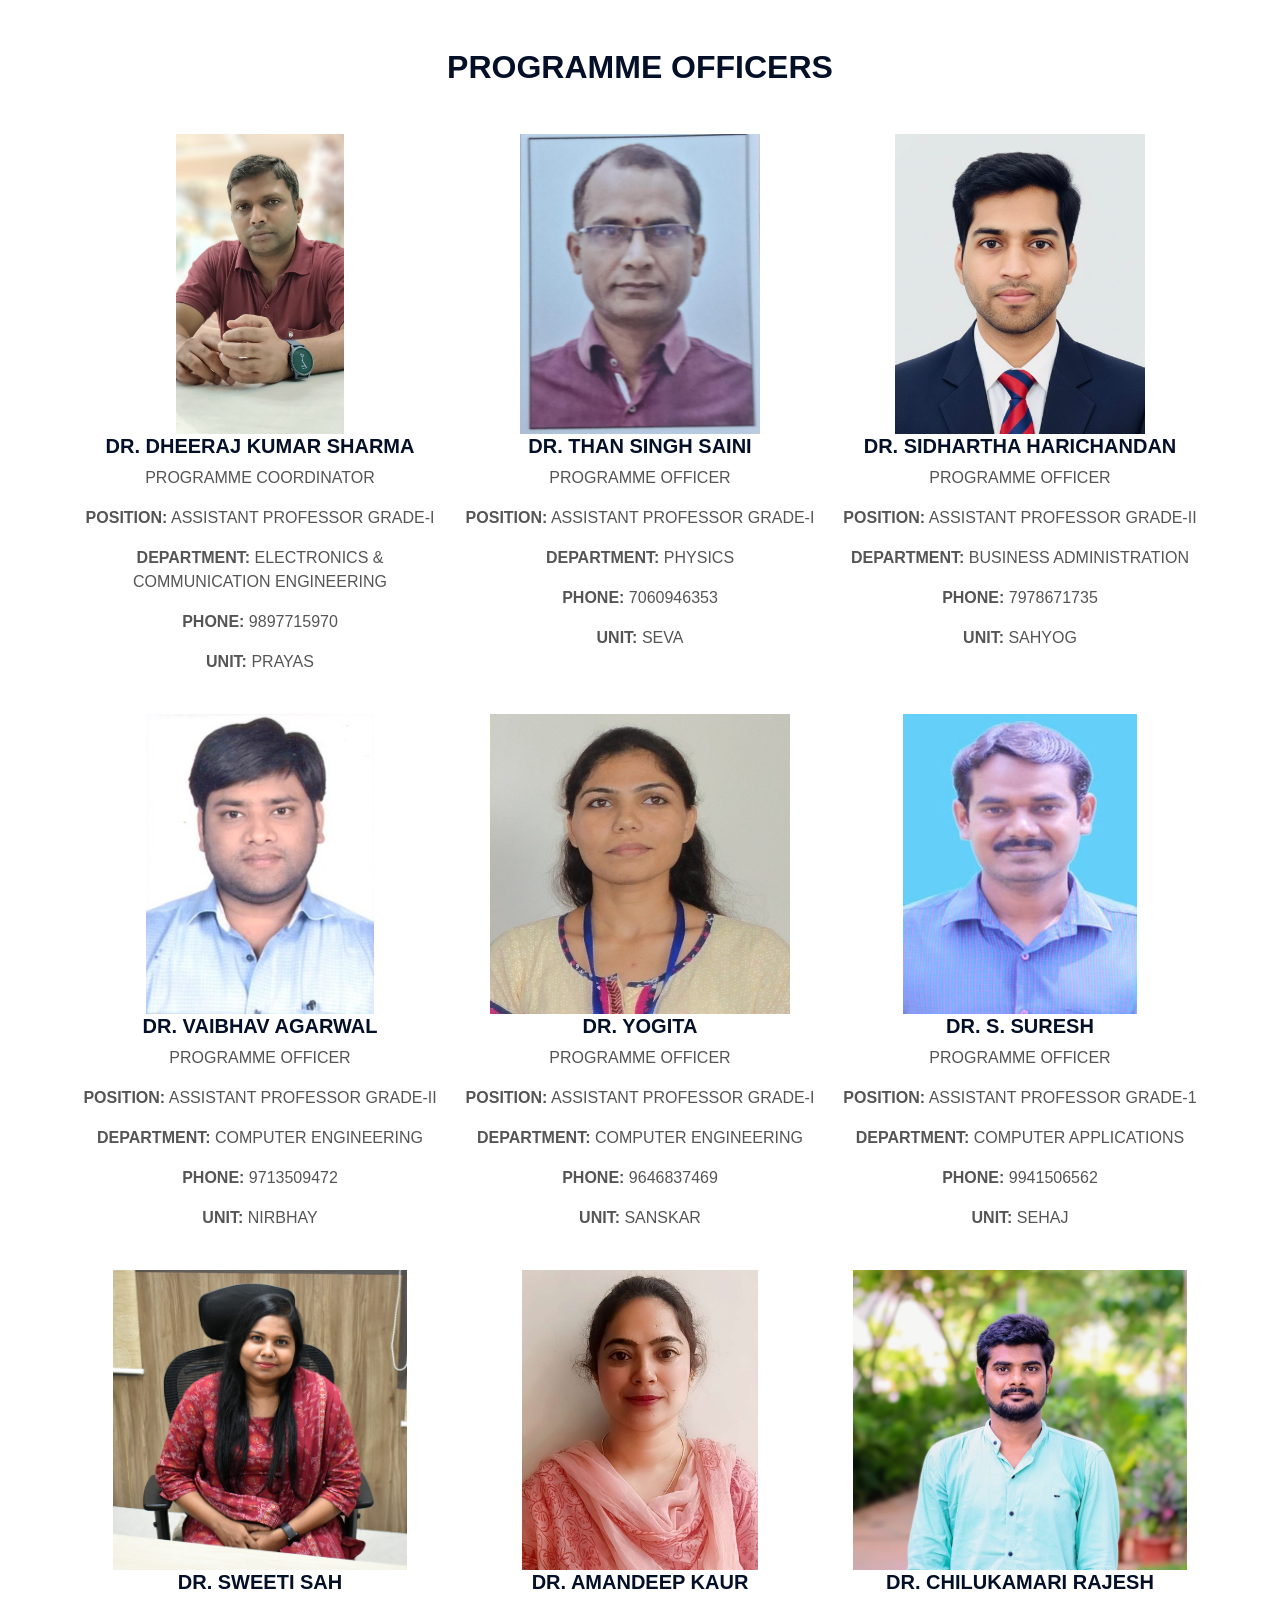
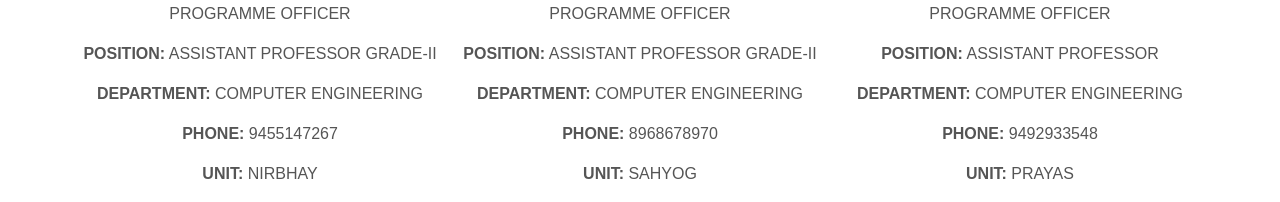
<file: pmo.html>
<!DOCTYPE html>
<html lang="en">
<head>
    <meta charset="UTF-8">
    <meta name="viewport" content="width=device-width, initial-scale=1.0">
    <title>PROGRAMME OFFICER</title>
    <link rel="stylesheet" href="css/bootstrap.min.css">
    <link rel="stylesheet" href="css/style.css">
</head>
<body>
    <section class="container mt-5">
        <h2 class="text-center mb-5 text-dark">PROGRAMME OFFICERS</h2>
    
        <div class="row g-4">
    
            <!-- 1 -->
            <div class="col-lg-4 col-md-6">
                <div class="pmo-card text-center">
                    <img src="img/Teams/dheeraj.jpeg"class="pmo-img">
                    <h5>DR. DHEERAJ KUMAR SHARMA</h5>
                    <p class="role">PROGRAMME COORDINATOR</p>
                    <p><b>POSITION:</b> ASSISTANT PROFESSOR GRADE-I</p>
                    <p><b>DEPARTMENT:</b> ELECTRONICS & COMMUNICATION ENGINEERING</p>
                    <p><b>PHONE:</b> 9897715970</p>
                    <p><b>UNIT:</b> PRAYAS</p>
                </div>
            </div>
    
            <!-- 2 -->
            <div class="col-lg-4 col-md-6">
                <div class="pmo-card text-center">
                    <img src="img/Teams/than.jpeg"class="pmo-img">
                    <h5>DR. THAN SINGH SAINI</h5>
                    <p class="role">PROGRAMME OFFICER</p>
                    <p><b>POSITION:</b> ASSISTANT PROFESSOR GRADE-I</p>
                    <p><b>DEPARTMENT:</b> PHYSICS</p>
                    <p><b>PHONE:</b> 7060946353</p>
                    <p><b>UNIT:</b> SEVA</p>
                </div>
            </div>
    
            <!-- 3 -->
            <div class="col-lg-4 col-md-6">
                <div class="pmo-card text-center">
                    <img src="img/Teams/sidharth.jpeg"class="pmo-img">
                    <h5>DR. SIDHARTHA HARICHANDAN</h5>
                    <p class="role">PROGRAMME OFFICER</p>
                    <p><b>POSITION:</b> ASSISTANT PROFESSOR GRADE-II</p>
                    <p><b>DEPARTMENT:</b> BUSINESS ADMINISTRATION</p>
                    <p><b>PHONE:</b> 7978671735</p>
                    <p><b>UNIT:</b> SAHYOG</p>
                </div>
            </div>
    
            <!-- 4 -->
            <div class="col-lg-4 col-md-6">
                <div class="pmo-card text-center">
                    <img src="img/Teams/vaibhav.jpeg"class="pmo-img">
                    <h5>DR. VAIBHAV AGARWAL</h5>
                    <p class="role">PROGRAMME OFFICER</p>
                    <p><b>POSITION:</b> ASSISTANT PROFESSOR GRADE-II</p>
                    <p><b>DEPARTMENT:</b> COMPUTER ENGINEERING</p>
                    <p><b>PHONE:</b> 9713509472</p>
                    <p><b>UNIT:</b> NIRBHAY</p>
                </div>
            </div>
    
            <!-- 5 -->
            <div class="col-lg-4 col-md-6">
                <div class="pmo-card text-center">
                    <img src="img/Teams/yogita.jpeg"class="pmo-img">
                    <h5>DR. YOGITA</h5>
                    <p class="role">PROGRAMME OFFICER</p>
                    <p><b>POSITION:</b> ASSISTANT PROFESSOR GRADE-I</p>
                    <p><b>DEPARTMENT:</b> COMPUTER ENGINEERING</p>
                    <p><b>PHONE:</b> 9646837469</p>
                    <p><b>UNIT:</b> SANSKAR</p>
                </div>
            </div>
    
            <!-- 6 -->
            <div class="col-lg-4 col-md-6">
                <div class="pmo-card text-center">
                    <img src="img/Teams/suresh.jpeg"class="pmo-img">
                    <h5>DR. S. SURESH</h5>
                    <p class="role">PROGRAMME OFFICER</p>
                    <p><b>POSITION:</b> ASSISTANT PROFESSOR GRADE-1</p>
                    <p><b>DEPARTMENT:</b> COMPUTER APPLICATIONS</p>
                    <p><b>PHONE:</b> 9941506562</p>
                    <p><b>UNIT:</b> SEHAJ</p>
                </div>
            </div>
    
            <!-- 7 -->
            <div class="col-lg-4 col-md-6">
                <div class="pmo-card text-center">
                    <img src="img/Teams/SWEETI.png"class="pmo-img">
                    <h5>DR. SWEETI SAH</h5>
                    <p class="role">PROGRAMME OFFICER</p>
                    <p><b>POSITION:</b> ASSISTANT PROFESSOR GRADE-II</p>
                    <p><b>DEPARTMENT:</b> COMPUTER ENGINEERING</p>
                    <p><b>PHONE:</b> 9455147267</p>
                    <p><b>UNIT:</b> NIRBHAY</p>
                </div>
            </div>
    
            <!-- 8 -->
            <div class="col-lg-4 col-md-6">
                <div class="pmo-card text-center">
                    <img src="img/Teams/AMANDEEP.jpeg" class="pmo-img">
                    <h5>DR. AMANDEEP KAUR</h5>
                    <p class="role">PROGRAMME OFFICER</p>
                    <p><b>POSITION:</b> ASSISTANT PROFESSOR GRADE-II</p>
                    <p><b>DEPARTMENT:</b> COMPUTER ENGINEERING</p>
                    <p><b>PHONE:</b> 8968678970</p>
                    <p><b>UNIT:</b> SAHYOG</p>
                </div>
            </div>
    
            <!-- 9 -->
            <div class="col-lg-4 col-md-6">
                <div class="pmo-card text-center">
                    <img src="img/Teams/CHILUKAMARI.jpeg" class="pmo-img">
                    <h5>DR. CHILUKAMARI RAJESH</h5>
                    <p class="role">PROGRAMME OFFICER</p>
                    <p><b>POSITION:</b> ASSISTANT PROFESSOR</p>
                    <p><b>DEPARTMENT:</b> COMPUTER ENGINEERING</p>
                    <p><b>PHONE:</b> 9492933548</p>
                    <p><b>UNIT:</b> PRAYAS</p>
                </div>
            </div>
    
        </div>
    </section>
</body>
</html>
</file>
<file: css/style.css>
/********** Template CSS **********/
:root {
    /* --primary: #FD5D14; */
    --primary: #3AB0FF;
    --secondary: #FDBE33;
    --light: #F4F6F8;
    --dark: #040F28;
    font-family: 'Inter', sans-serif;
}

h1, h2, h3, h4, h5, h6 {
    font-family: 'Poppins', sans-serif;
    font-weight: 700;
}

p {
    color: #555555;
    font-family: 'Inter', sans-serif;
}

html, body {
    width: 100%;
    max-width: 100%;
    margin: 0;
    padding: 0;
    overflow-x: hidden;
}
/* .dark-mode {
    /* background-color: black; */
    /* background-image: url("/img/black_texture.jpeg");
    color: white;
  }  */
  /* .light-mode {
    background-color: white;
    color: black;
  } */

/* .bg-dark{
    background-color: #0c0c0c;
  } */


.main_img{
    width: 100%;
    max-width: 100%;
}

.pt-6 {
    padding-top: 90px;
}

.pb-6 {
    padding-bottom: 90px;
}

.py-6 {
    padding-top: 90px;
    padding-bottom: 90px;
}

.btn {
    position:relative;
    font-weight: 600;
    text-transform: uppercase;
    transition: .5s;
}

.btn::after {
    position: absolute;
    content: "";
    width: 0;
    height: 5px;
    bottom: -1px;
    left: 50%;
    background: var(--primary);
    transition: .5s;
}

.btn.btn-primary::after {
    background: var(--dark);
}

.btn:hover::after,
.btn.active::after {
    width: 50%;
    left: 25%;
}

/* Suppress the underline line on modern solid buttons to prevent navbar logo overlap */
.modern-solid-btn::after {
    display: none !important;
}

.btn-primary {
    color: #FFFFFF;
}

.btn-square {
    width: 36px;
    height: 36px;
}

.btn-sm-square {
    width: 28px;
    height: 28px;
}

.btn-lg-square {
    width: 46px;
    height: 46px;
}

.btn-square,
.btn-sm-square,
.btn-lg-square {
    padding-left: 0;
    padding-right: 0;
    text-align: center;
}

.back-to-top {
    position: fixed;
    display: none;
    right: 30px;
    bottom: 30px;
    border-radius: 8px;
    z-index: 99;
}

.bg-dark-radial {
    background-image: -webkit-repeating-radial-gradient(center center, rgba(0, 0, 0, 0.3), rgba(0, 0, 0, 0.3) 1px, transparent 1px, transparent 100%);
    background-image: -moz-repeating-radial-gradient(center center, rgba(0, 0, 0, 0.3), rgba(0, 0, 0, 0.3) 1px, transparent 1px, transparent 100%);
    background-image: -ms-repeating-radial-gradient(center center, rgba(0, 0, 0, 0.3), rgba(0, 0, 0, 0.3) 1px, transparent 1px, transparent 100%);
    background-image: -o-repeating-radial-gradient(center center, rgba(0, 0, 0, 0.3), rgba(0, 0, 0, 0.3) 1px, transparent 1px, transparent 100%);
    background-image: repeating-radial-gradient(center center, rgba(0, 0, 0, 0.3), rgba(0, 0, 0, 0.3) 1px, transparent 1px, transparent 100%);
    background-size: 3px 3px;
}

.bg-light-radial {
    background-image: -webkit-repeating-radial-gradient(center center, rgba(256, 256, 256, 0.2), rgba(256, 256, 256, 0.2) 1px, transparent 1px, transparent 100%);
    background-image: -moz-repeating-radial-gradient(center center, rgba(256, 256, 256, 0.2), rgba(256, 256, 256, 0.2) 1px, transparent 1px, transparent 100%);
    background-image: -ms-repeating-radial-gradient(center center, rgba(256, 256, 256, 0.2), rgba(256, 256, 256, 0.2) 1px, transparent 1px, transparent 100%);
    background-image: -o-repeating-radial-gradient(center center, rgba(256, 256, 256, 0.2), rgba(256, 256, 256, 0.2) 1px, transparent 1px, transparent 100%);
    background-image: repeating-radial-gradient(center center, rgba(256, 256, 256, 0.2), rgba(256, 256, 256, 0.2) 1px, transparent 1px, transparent 100%);
    background-size: 3px 3px;
}

/* ============================================
   Modern Footer Styles
   ============================================ */
.footer-modern {
    background: linear-gradient(160deg, #050e24 0%, #0a0e2a 50%, #10062a 100%);
    color: #9aa3b5;
    font-family: 'Outfit', 'Open Sans', sans-serif;
    padding-top: 3rem !important;
    padding-bottom: 3rem !important;
    border-top: 1px solid rgba(99, 102, 241, 0.15);
    position: relative;
    overflow: hidden;
}
/* Ambient glow effect */
.footer-modern::before {
    content: '';
    position: absolute;
    top: -100px;
    left: -100px;
    width: 450px;
    height: 450px;
    background: radial-gradient(circle, rgba(99, 102, 241, 0.06) 0%, transparent 70%);
    pointer-events: none;
    z-index: 0;
}
.footer-modern::after {
    content: '';
    position: absolute;
    bottom: -80px;
    right: -80px;
    width: 350px;
    height: 350px;
    background: radial-gradient(circle, rgba(168, 85, 247, 0.05) 0%, transparent 70%);
    pointer-events: none;
    z-index: 0;
}
.footer-modern .row {
    position: relative;
    z-index: 1;
    --bs-gutter-y: 1.5rem;
}
.footer-modern h4 {
    color: #ffffff;
    font-weight: 700;
    letter-spacing: 1.5px;
    margin-bottom: 1.25rem !important;
    font-size: 1rem;
    text-transform: uppercase;
    padding-bottom: 10px;
    border-bottom: 2px solid rgba(99, 102, 241, 0.3);
    display: inline-block;
}
.footer-modern p {
    line-height: 1.7 !important;
    font-size: 0.88rem !important;
    margin-bottom: 10px !important;
    color: #9aa3b5;
}
.footer-modern .navbar-brand {
    margin-bottom: 12px !important;
}
.footer-modern .navbar-brand h2 {
    font-size: 1.2rem !important;
    color: #fff !important;
}
.footer-modern .navbar-brand img {
    width: 48px !important;
    height: 48px !important;
}
.footer-modern a {
    color: #9aa3b5;
    text-decoration: none;
    transition: all 0.3s ease;
    font-size: 0.88rem !important;
    margin-bottom: 8px !important;
    display: inline-block;
}
.footer-modern a:hover {
    color: #a78bfa;
    padding-left: 6px;
}
/* Social Icons */
.footer-modern .social-icon {
    display: inline-flex;
    align-items: center;
    justify-content: center;
    width: 36px !important;
    height: 36px !important;
    font-size: 14px !important;
    border-radius: 50%;
    background: rgba(255, 255, 255, 0.05);
    border: 1px solid rgba(255,255,255,0.1);
    color: #ffffff;
    margin-right: 8px !important;
    transition: all 0.3s ease;
}
.footer-modern .social-icon:hover {
    background: linear-gradient(135deg, #6366f1, #a855f7);
    border-color: transparent;
    transform: translateY(-4px);
    box-shadow: 0 6px 18px rgba(99, 102, 241, 0.35);
    color: #ffffff;
    padding-left: 0 !important;
}

/* Newsletter Input Box - Rectangular, Uniform Height */
.footer-modern .newsletter-input,
.footer-modern .input-group .form-control {
    background: rgba(255, 255, 255, 0.06) !important;
    border: 1px solid rgba(255, 255, 255, 0.12) !important;
    border-right: none !important;
    color: #ffffff !important;
    padding: 10px 16px !important;
    height: 46px !important;
    font-size: 0.875rem !important;
    border-radius: 6px 0 0 6px !important;
    box-shadow: none !important;
    outline: none;
}
.footer-modern .newsletter-input:focus,
.footer-modern .input-group .form-control:focus {
    background: rgba(255, 255, 255, 0.1) !important;
    border-color: rgba(99, 102, 241, 0.5) !important;
    box-shadow: none !important;
}
.footer-modern .newsletter-input::placeholder,
.footer-modern .input-group .form-control::placeholder {
    color: rgba(255, 255, 255, 0.4);
}
.footer-modern .input-group .btn {
    height: 46px !important;
    padding: 0 22px !important;
    font-size: 0.875rem !important;
    font-weight: 600;
    border-radius: 0 6px 6px 0 !important;
    background: linear-gradient(135deg, #6366f1, #a855f7) !important;
    border: none !important;
    color: #fff !important;
    transition: all 0.3s ease;
    letter-spacing: 0.5px;
    text-transform: none;
}
.footer-modern .input-group .btn::after {
    display: none !important;
}
.footer-modern .input-group .btn:hover {
    background: linear-gradient(135deg, #4f46e5, #9333ea) !important;
    box-shadow: 0 4px 15px rgba(99, 102, 241, 0.4);
    transform: none;
}

/* Utility overrides */
.footer-modern .mt-4, .footer-modern .mt-2 {
    margin-top: 12px !important;
}
.footer-modern .mb-4 {
    margin-bottom: 12px !important;
}
.footer-modern .pt-2 {
    padding-top: 0 !important;
}
.footer-bottom {
    background: #020817;
    padding: 18px 0 !important;
    text-align: center;
    border-top: 1px solid rgba(255, 255, 255, 0.05);
    position: relative;
    z-index: 1;
}
.footer-bottom p {
    margin: 0;
    font-size: 13px !important;
    color: #7a839a;
}
.footer-bottom a {
    color: #a78bfa;
    text-decoration: none;
}

.navbar-dark .navbar-nav .nav-link {
    position: relative;
    padding: 35px 15px;
    font-size: 16px;
    font-weight: 700;
    text-transform: uppercase;
    color: #ffffff;
    text-shadow: 1px 1px 3px rgba(0, 0, 0, 0.7);
    outline: none;
    transition: .3s;
}

.navbar-wrapper {
    background: rgba(0, 0, 0, 0.6);
    backdrop-filter: blur(10px);
    -webkit-backdrop-filter: blur(10px);
}

.nss-slogan {
    font-family: "Georgia", serif;
    font-weight: 600;
    color: var(--primary);
    margin-bottom: 0.5rem;
}

.about-section-text {
    line-height: 1.6;
}

.about-img-enhanced {
    border-radius: 12px;
    box-shadow: 0 10px 30px rgba(0, 0, 0, 0.1);
}

/* Base Navigation Link Styles (for transparent state) */
.navbar-transparent .navbar-nav .nav-link {
    color: #000000;
}
.navbar-transparent .navbar-brand p {
    color: #ffffff !important;
}

/* Scrolled/Solid Navigation State */
.navbar-solid {
    background: rgba(255, 255, 255, 0.95) !important;
    backdrop-filter: blur(10px);
    box-shadow: 0 4px 15px rgba(0, 0, 0, 0.1);
    transition: all 0.4s ease-in-out;
}
.navbar-solid .navbar-nav .nav-link {
    color: var(--dark) !important;
}
.navbar-solid .navbar-nav .nav-link:hover,
.navbar-solid .navbar-nav .nav-link.active {
    color: var(--primary) !important;
}
.navbar-solid .navbar-brand p {
    color: var(--dark) !important;
}

/* Hover & Active Indicator underline */
.navbar-nav .nav-link::after {
    position: absolute;
    content: "";
    width: 0;
    height: 3px;
    bottom: 25px;
    left: 15px;
    background: var(--primary);
    transition: width .3s ease, left .3s ease;
}

.navbar-nav .nav-link:hover::after,
.navbar-nav .nav-link.active::after {
    width: calc(100% - 30px);
}

/* Suppress line on glass navbar (modern pages) */
.navbar-glass .nav-link::after {
    display: none !important;
}

/* Transparent State Hover override */
.navbar-transparent .navbar-nav .nav-link:hover,
.navbar-transparent .navbar-nav .nav-link.active {
    color: var(--primary) !important;
}


/* Modern Contact Button */
.btn-modern-contact {
    display: inline-flex;
    align-items: center;
    justify-content: center;
    padding: 10px 30px !important;
    margin-left: 15px;
    margin-top: 22px;
    height: 45px;
    border-radius: 50px !important;
    background: linear-gradient(135deg, var(--primary), #1a8ad4);
    color: #ffffff !important;
    font-weight: 700;
    font-size: 14px;
    letter-spacing: 1px;
    box-shadow: 0 4px 15px rgba(58, 176, 255, 0.4);
    transition: all 0.3s ease;
    border: none;
    position: relative;
    overflow: hidden;
}

.btn-modern-contact:hover {
    transform: translateY(-3px);
    box-shadow: 0 8px 25px rgba(58, 176, 255, 0.6);
    color: #ffffff !important;
}

.btn-modern-contact::after {
    display: none; /* Hide standard btn underline */
}

@media (max-width: 991.98px) {
    .navbar-dark .navbar-nav .nav-link  {
        margin-left: 0;
        padding: 10px 15px;
    }
    .navbar-nav .nav-link::after {
        bottom: 5px;
    }
    .btn-modern-contact {
        margin-left: 0;
        margin-top: 10px;
        margin-bottom: 20px;
        width: 100%;
        justify-content: center;
    }
    /* Fixed offscreen bug on mobile */
    .navbar-collapse {
        background: rgba(4, 15, 40, 0.95);
        padding: 15px;
        border-radius: 10px;
        margin-top: 10px;
    }
    .navbar-solid .navbar-collapse {
        background: #ffffff;
        box-shadow: 0 10px 20px rgba(0,0,0,0.1);
    }
    .navbar-transparent .navbar-nav .nav-link {
        color: #ffffff !important;
    }
    .navbar-toggler {
        border-color: rgba(255,255,255,0.5);
    }
    .navbar-solid .navbar-toggler {
        background-color: var(--primary);
    }
    .navbar-toggler-icon {
        background-image: url("data:image/svg+xml;charset=utf8,%3Csvg viewBox='0 0 30 30' xmlns='http://www.w3.org/2000/svg'%3E%3Cpath stroke='rgba%28255, 255, 255, 1%29' stroke-width='2' stroke-linecap='round' stroke-miterlimit='10' d='M4 7h22M4 15h22M4 23h22'/%3E%3C/svg%3E");
    }
}

.carousel-caption {
    top: 0;
    left: 0;
    right: 0;
    bottom: 0;
    background: rgba(4, 15, 40, .7);
    z-index: 1;
}

@media (max-width: 576px) {
    .carousel-caption h4 {
        font-size: 18px;
        font-weight: 500 !important;
    }

    .carousel-caption h1 {
        font-size: 30px;
        font-weight: 600 !important;
    }
}

.page-header {
    min-height: 400px;
    padding-top: 100px;
    display: flex;
    flex-direction: column;
    align-items: center;
    justify-content: center;
    text-align: center;
    background: linear-gradient(rgba(0, 0, 0, 0.6), rgba(0, 0, 0, 0.6)), url(../img/carousel-1.jpg) center 25% no-repeat;
    background-size: cover;
}

.service-item .service-icon {
    margin-top: -50px;
    width: 100px;
    height: 100px;
    display: flex;
    align-items: center;
    justify-content: center;
    border-radius: 100px;
}

.service-item .service-icon i {
    transition: .2s;
}

.service-item:hover .service-icon i {
    font-size: 60px;
}

/* --- NEW CAMP ACTIVITY CARDS (Modern Layout) --- */
.camp-activity-card {
    background: #ffffff;
    border-radius: 12px;
    overflow: hidden;
    box-shadow: 0 4px 15px rgba(0, 0, 0, 0.05);
    transition: transform 0.3s ease, box-shadow 0.3s ease;
    height: 100%;
    display: flex;
    flex-direction: column;
}
.camp-activity-card:hover {
    transform: translateY(-8px);
    box-shadow: 0 12px 25px rgba(0, 0, 0, 0.12);
}
.camp-img-wrap {
    width: 100%;
    overflow: hidden;
}
.camp-img-wrap img {
    width: 100%;
    height: 250px;
    object-fit: cover;
    transition: transform 0.5s ease;
}
.camp-activity-card:hover .camp-img-wrap img {
    transform: scale(1.05);
}
.camp-card-body {
    padding: 24px 20px;
    flex-grow: 1;
    display: flex;
    flex-direction: column;
    justify-content: center;
}
.camp-card-title {
    font-size: 1.25rem;
    font-weight: 700;
    color: #1a1a2e;
    margin-bottom: 8px;
    font-family: 'Poppins', sans-serif;
}
.camp-card-sub {
    font-size: 0.9rem;
    color: #6c757d;
    font-family: 'Inter', sans-serif;
}
.camp-card-sub i {
    color: var(--primary);
}
.pmo-card img {
  width: 100%;
  height: 300px;
  /* adjust as needed */
  object-fit: contain;
object-position:top;
  border-radius: 10px;
}
.pmo-card {
  overflow: hidden;
}
@media (min-width: 992px) {
    .testimonial,
    .contact-form {
        margin-left: -90px;
    }
}

@media (min-width: 992px) {
    .footer::after {
        position: absolute;
        content: "";
        width: 1px;
        height: 100%;
        top: 0;
        left: 30%;
        background: var(--primary)
    }
}

.footer-shape::before {
    position: absolute;
    content: "";
    width: 80px;
    height: 100%;
    top: 0;
    left: -30px;
    background: var(--primary);
    transform: skew(40deg);
}

.content{
    display: none;
    transition: 0.5s linear;
}

.label{
    color: var(--primary);
}

#check{
    display: none;
}

#check:checked ~ .content{
    display: block;
}

#check:checked ~ label{
    visibility: hidden;
}

#check:checked ~ label:after{
    content: "Show Less";
    color: var(--primary);
    display: block;
    visibility: visible;
}

#check_2{
    display: none;
}

#check_2:checked ~ .content{
    display: block;
}

#check_2:checked ~ label{
    visibility: hidden;
}

#check_2:checked ~ label:after{
    content: "Show Less";
    color: var(--primary);
    display: block;
    visibility: visible;
}

#check_3{
    display: none;
}

#check_3:checked ~ .content{
    display: block;
}

#check_3:checked ~ label{
    visibility: hidden;
}

#check_3:checked ~ label:after{
    content: "Show Less";
    color: var(--primary);
    display: block;
    visibility: visible;
}

.grid{
    display: grid;
    padding: 2rem;
    grid-template-columns: min-content 1fr;
    gap: 1rem;
    align-items: center;
    max-width: 1000px;
    margin: 0 auto;
    font: 500 100%/1.5 system-ui;
    color: black;
    font-size: large;
    /* font-weight: bold; */
    /* font-family:'Gill Sans', 'Gill Sans MT', Calibri, 'Trebuchet MS', sans-serif; */
}

#activities a {
    text-decoration: none;
  }
  
  #activities h1 {
    font-family: 'Open Sans', sans-serif;
    font-weight: 300;
  }
  
  #activities .row {
    max-width: 900px;
    margin: 50px auto 0;
  }
  
  .cards {
    margin-top: 50px;
    display: -webkit-box;
    display: -ms-flexbox;
    display: flex;
    -webkit-box-pack: center;
    -ms-flex-pack: center;
    justify-content: center;
    -ms-flex-wrap: wrap;
    flex-wrap: wrap;
  }
  
  .card {
    padding: 0 1.7rem;
    width: 360px;
    /* height: 60%; */
    margin: 50px 10px 10px 10px;
    /* max-width: 80%; */
  }
  .cardimg {
    display: -webkit-box;
    display: -ms-flexbox;
    display: flex;
  }
  
  .card .menu-content {
    margin: 0;
    padding: 0;
    list-style-type: none;
  }
  .card .menu-content::before,
  .card .menu-content::after {
    content: '';
    display: table;
  }
  .card .menu-content::after {
    clear: both;
  }
  .card .menu-content li {
    display: inline-block;
  }
  .card .menu-content a {
    color: #fff;
  }
  .card .menu-content span {
    position: absolute;
    left: 50%;
    top: 0;
    font-size: 10px;
    font-weight: 700;
    font-family: 'Open Sans';
    -webkit-transform: translate(-50%, 0);
    -ms-transform: translate(-50%, 0);
    transform: translate(-50%, 0);
  }
  .card .wrapper {
    border: 1px solid white;
      border-radius: 10px;
    display: -webkit-box;
    display: -ms-flexbox;
    display: flex;
    background-color: #fff;
    height: 500px;
    position: relative;
    overflow: hidden;
    -webkit-box-shadow: 0 19px 38px rgba(0, 0, 0, 0.3),
      0 15px 12px rgba(0, 0, 0, 0.2);
    box-shadow: 0 9px 20px rgba(0, 0, 0, 0.8), 0 5px 18px rgba(0, 0, 0, 0.2);
  }
  .card .wrapper .cardimg img {
    width: 360px;
    height: 500px;
    -webkit-transition: all 0.5s ease;
    -o-transition: all 0.5s ease;
    transition: all 0.5s ease;
    transition: 500ms;
    transform: scale(1.0);
  }
  .card .wrapper:hover .cardimg img {
    -webkit-transition: all 0.5s ease;
    -o-transition: all 0.5s ease;
    transition: all 0.5s ease;
    -webkit-transform: scale(1.1);
    -ms-transform: scale(1.1);
    transform: scale(1.1);
    transition: 500ms;
  }
  .content{
    transition: 500ms;
    transform: scale(1.0);
  }
  .card .wrapper:hover .content {
    -webkit-transform: translateY(-80%);
    -ms-transform: translateY(calc(-100% + 4em));
    transform: translateY(calc(-100% + 4em));
    -webkit-transition: all 0.5s ease;
    -o-transition: all 0.5s ease;
    transition: all 0.5s ease;
    transition: 500ms;
  }
  .card .line1 {
    -webkit-transform: translateY(calc(4px + 10em)) !important;
    -ms-transform: translateY(calc(4px + 10em)) !important;
    transform: translateY(calc(4px + 10em)) !important;
  }
  
  .card .line3 {
    -webkit-transform: translateY(calc(4px + 6em)) !important;
    -ms-transform: translateY(calc(4px + 6em)) !important;
    transform: translateY(calc(4px + 6em)) !important;
  }
  .card .data {
    position: absolute;
    top: 265px;
    width: 100%;
    transition: -webkit-transform 0.3s;
    -webkit-transition: -webkit-transform 0.3s;
    -o-transition: transform 0.3s;
    transition: transform 0.3s;
    transition: transform 0.3s, -webkit-transform 0.3s;
    -webkit-transform: translateY(calc(4px + 8em));
    -ms-transform: translateY(calc(4px + 8em));
    transform: translateY(calc(4px + 8em));
  }
  
  .card .data .content {
    padding: 1em;
    position: relative;
    background: rgba(0, 0, 0, 0.8);
    z-index: 1;
  }
  .card .data .content .text a {
    color: #37b721;
  }
  .card .author {
    font-size: 12px;
  }
  .card .title {
    margin-top: 10px;
    margin-bottom: 20px;
  }
  .card .text {
    margin: 0;
  }
  
  .card input[type='checkbox'] {
    display: none;
  }
  .card input[type='checkbox']:checked + .menu-content {
    -webkit-transform: translateY(-60px);
    -ms-transform: translateY(-60px);
    transform: translateY(-60px);
  }
  
  .card .wrapper:hover .menu-content span {
    -webkit-transform: translate(-50%, -10px);
    -ms-transform: translate(-50%, -10px);
    transform: translate(-50%, -10px);
    opacity: 1;
  }
  .card .header {
    color: #fff;
    padding: 1em;
  }
  .card .header::before,
  .card .header::after {
    content: '';
    display: table;
  }
  .card .header::after {
    clear: both;
  }
  .card .header .date {
    /* float: left; */
    font-size: 12px;
  }
  
  .card .menu-content li {
    margin: 0 5px;
    position: relative;
  }
  .card .menu-content span {
    -webkit-transition: all 0.3s;
    -o-transition: all 0.3s;
    transition: all 0.3s;
    opacity: 0;
  }
  .card .data {
    color: #fff;
  }
  .card .title a {
    color: #fff;
  }
  .card .button {
    display: block;
    width: 100px;
    margin: 2em auto 1em;
    text-align: center;
    font-size: 12px;
    color: #fff;
    line-height: 1;
    position: relative;
    font-weight: 700;
  }
  .card .button::after {
    content: '\2192';
    opacity: 0;
    position: absolute;
    right: 0;
    top: 50%;
    -webkit-transform: translate(0, -50%);
    -ms-transform: translate(0, -50%);
    transform: translate(0, -50%);
    -webkit-transition: all 0.3s;
    -o-transition: all 0.3s;
    transition: all 0.3s;
  }
  .card .button:hover::after {
    -webkit-transform: translate(5px, -50%);
    -ms-transform: translate(5px, -50%);
    transform: translate(5px, -50%);
    opacity: 1;
  }
  
  @media (max-width: 1400px) {
    .card {
      width: 320px;
    }
    .card .wrapper {
      height: 450px;
    }
    .card .cardimg img {
      width: 320px;
    }
    .card .line1 {
      -webkit-transform: translateY(calc(4px + 7em)) !important;
      -ms-transform: translateY(calc(4px + 7em)) !important;
      transform: translateY(calc(4px + 7em)) !important;
    }
    .card .data {
      -webkit-transform: translateY(calc(4px + 5em));
      -ms-transform: translateY(calc(4px + 5em));
      transform: translateY(calc(4px + 5em));
    }
    .card .line3 {
      -webkit-transform: translateY(calc(4px + 3em)) !important;
      -ms-transform: translateY(calc(4px + 3em)) !important;
      transform: translateY(calc(4px + 3em)) !important;
    }
  }
  
  
  /* .card .data {
    -webkit-transform: translateY(calc(4px + 5em));
    -ms-transform: translateY(calc(4px + 5em));
    transform: translateY(calc(4px + 5em));
  } */

  .data {
    display: grid;
    margin-left: 5vh;
    row-gap: 2vh;
    grid-template-rows: 3vh 3vh 3vh;
    align-items: center;
  }

  .card .data {
    position: absolute;
    top: 265px;
    width: 100%;
    transition: -webkit-transform 0.3s;
    -webkit-transition: -webkit-transform 0.3s;
    -o-transition: transform 0.3s;
    transition: transform 0.3s;
    transition: transform 0.3s, -webkit-transform 0.3s;
    -webkit-transform: translateY(calc(4px + 8em));
    -ms-transform: translateY(calc(4px + 8em));
    transform: translateY(calc(4px + 8em));
    color: #fff;
  }

  .card .data .content {
    padding: 1em;
    position: relative;
    background: rgba(0, 0, 0, 0.8);
    z-index: 1;
  }

  .content {
    transition: 500ms;
    transform: scale(1.0);
  }

  .card .title {
    margin-top: 10px;
    margin-bottom: 20px;
  }

  /* h2 {
    font-size: 32px;
    line-height: 1.13;
  } */

  .card .text {
    margin: 0;
  }

/* --- Modern Navbar & Hero Enhancements --- */
.navbar-light .navbar-nav .nav-link {
    font-family: 'Inter', sans-serif;
    font-size: 15px !important;
    font-weight: 500 !important;
    color: #222222 !important;
    text-transform: capitalize;
    transition: 0.3s ease;
    padding: 8px 15px !important;
    margin: 0 !important;
    position: relative;
    text-shadow: none !important;
}
.navbar {
  background: #ffffff !important;
  box-shadow: 0 2px 10px rgba(0, 0, 0, 0.08);
  min-height: 75px;
  padding-top: 15px !important;
  padding-bottom: 15px !important;
}
.navbar-light .navbar-nav .nav-link:hover,
.navbar-light .navbar-nav .nav-link.active {
    color: #0d6efd !important;
    font-size: 15px !important;
    font-weight: 500 !important;
    padding: 8px 15px !important;
    margin: 0 !important;
    text-shadow: none !important;
}

.navbar-light .navbar-nav .nav-link::after {
    position: absolute;
    content: "";
    width: 0;
    height: 2px;
    bottom: -5px;
    left: 15px;
    background: #0d6efd;
    transition: width 0.3s ease;
}

.navbar-light .navbar-nav .nav-link:hover::after,
.navbar-light .navbar-nav .nav-link.active::after {
    width: calc(100% - 30px);
}
.team-section{
    padding-top:120px;
}
.hero-header {
    background:url('../img/home/admin.jpg');
    background-size: cover;
    background-position: center;
    background-repeat: no-repeat;
}
.hero-header::before {
    content: "";
    position: absolute;
    top: 0;
    left: 0;
    width: 100%;
    height: 100%;

}
.modern-solid-btn {
    background-color: #0d6efd !important;
    border: none !important;
    border-radius: 8px !important;
    color: #ffffff !important;
    box-shadow: none !important;
    font-family: 'Inter', sans-serif;
    transition: background-color 0.3s ease, transform 0.3s ease;
}

.modern-solid-btn:hover {
    background-color: #0b5ed7 !important;
    color: #ffffff !important;
    transform: translateY(-2px);
}

@media (max-width: 991.98px) {
    .navbar-light .navbar-nav .nav-link {
        padding: 10px 0;
    }
    .navbar-light .navbar-nav .nav-link::after {
        display: none;
    }
}

.hover-lift {
    transition: transform 0.3s ease, box-shadow 0.3s ease;
}

.hover-lift:hover {
    transform: translateY(-5px);
    box-shadow: 0 10px 20px rgba(0, 0, 0, 0.1) !important;
}

html {
    scroll-behavior: smooth;
}

.gallery-img {
    transition: transform 0.4s ease;
    object-fit: cover;
    height: 300px;
}

.gallery-item:hover .gallery-img {
    transform: scale(1.08);
}

.fade-in-up {
    opacity: 0;
    transform: translateY(40px);
    transition: opacity 0.8s ease-out, transform 0.8s cubic-bezier(0.2, 0.8, 0.2, 1);
}
.fade-in-up.appear {
    opacity: 1;
    transform: translateY(0);
}

/* --- NSS Post Holders Section Modernization --- */
/* SECTION */
.post-holders-section {
    background: linear-gradient(to right, #1e3c72, #2a5298);
    padding: 60px 0;
}

/* CARD */
.post-holder-card {
    background: #fff;
    border-radius: 18px;
    padding: 20px;
    text-align: center;
    transition: 0.3s ease;
    box-shadow: 0 10px 25px rgba(0, 0, 0, 0.15);
    height: 100%;
}

.post-holder-card:hover {
    transform: translateY(-10px) scale(1.03);
    box-shadow: 0 20px 40px rgba(0, 0, 0, 0.2);
}

/* IMAGE (MAIN FIX) */
.post-holder-img {
    width: 100%;
    height: 240px;
    object-fit: contain;
    /* ✅ full face visible */
    border-radius: 12px;
    background-color: #f8f9fa;
    margin-bottom: 15px;
}

/* NAME */
.post-holder-name {
    font-weight: 700;
    color: #222;
    font-size: 1.2rem;
    margin-bottom: 5px;
}

/* ROLE */
.post-holder-role {
    color: #666;
    font-size: 1rem;
}
/* --- Programme Officers Section --- */
.programme-officers-section {
    background: linear-gradient(to right, #1e3c72, #2a5298);
}

.programme-officer-card {
    background: #ffffff !important;
    box-shadow: 0 10px 30px rgba(0,0,0,0.15) !important;
    border-radius: 20px !important;
    padding: 25px 20px !important;
    transition: transform 0.3s ease, box-shadow 0.3s ease;
    z-index: 1;
}

.programme-officer-card:hover {
    transform: translateY(-10px) scale(1.03);
    box-shadow: 0 15px 35px rgba(0,0,0,0.2) !important;
    z-index: 2;
}

.po-img {
    width: 200px !important;
    height: 200px !important;
    object-fit: contain !important;
    border-radius: 15px !important;
    margin-bottom: 20px;
    box-shadow: 0 8px 20px rgba(0,0,0,0.2);
    background-color: #f8f9fa; /* Fallback */
}
.po-item .col-md-8 h4 {
    font-size: 28px !important;
    font-weight: 700 !important;
    margin-bottom: 10px !important;
}
.po-item .col-md-8 > p:nth-of-type(1) {
    font-size: 18px !important;
    margin-bottom: 12px !important;
}
.po-item .col-md-8 p {
    font-size: 17px !important;
    margin-bottom: 8px !important;
    line-height: 1.8 !important;
}
.po-item .row {
  align-items: center;
}
.po-name {
    font-weight: 800;
    color: #222222 !important;
    font-size: 1.25rem;
    margin-bottom: 5px;
    text-transform: uppercase;
    line-height: 1.3;
}

.po-role {
    color: #555555 !important;
    font-weight: 600;
    font-size: 0.95rem;
    margin-bottom: 20px;
    text-transform: uppercase;
    letter-spacing: 0.5px;
}

.po-details {
    text-align: left;
    font-size: 0.95rem;
    color: #555555;
    line-height: 1.6;
    background: #f8f9fa;
    padding: 15px;
    border-radius: 12px;
    border-left: 4px solid var(--primary);
}

.po-details p {
    margin-bottom: 6px;
    color: #444444;
}
.po-carousel .item{
    padding:15px;
}
.po-carousel .programme-officer-card{
    height: 100%;
    display:flex;
    flex-direction:column;
}
.owl-stage{
    display: flex;
    align-items: stretch;
}
.po-carousel .card-body{
    display:flex;
    flex-direction: column;
    justify-content: space-between;
}
.po-details p:last-child {
    margin-bottom: 0;
}
.programme-officers-section{
    margin-bottom: 80px;
}
.po-details strong {
    color: #222222;
    font-weight: 700;
    display: inline-block;
    width: 95px;
}
@media(min-width:768px){
    .po-img {
        width: 260px !important;
        height: 260px !important;
    }
    .po-item .col-md-8 {
        padding-left: 40px !important;
    }
}
/* --- Modern Event Cards Section --- */
.modern-event-card {
    border-radius: 15px !important;
    overflow: hidden;
    box-shadow: 0 5px 15px rgba(0,0,0,0.1);
    transition: transform 0.3s ease, box-shadow 0.3s ease;
    cursor: pointer;
}

.modern-event-card:hover {
    transform: translateY(-10px);
    box-shadow: 0 15px 35px rgba(0,0,0,0.2) !important;
}

.modern-event-img-wrapper {
    height: 280px;
    border-radius: 15px;
    overflow: hidden;
}

.modern-event-img {
    height: 100%;
    object-fit: contain;
    transition: transform 0.4s ease;
}

.modern-event-card:hover .modern-event-img {
    transform: scale(1.1);
}

.modern-event-gradient {
    position: absolute;
    top: 0;
    left: 0;
    width: 100%;
    height: 100%;
    background: linear-gradient(to bottom, rgba(4, 15, 40, 0.1) 0%, rgba(4, 15, 40, 0.85) 100%);
    z-index: 1;
    border-radius: 15px;
    transition: background 0.4s ease;
}

.modern-event-card:hover .modern-event-gradient {
    background: linear-gradient(to bottom, rgba(4, 15, 40, 0.3) 0%, rgba(4, 15, 40, 0.95) 100%);
}

.modern-event-content {
    z-index: 2;
}
.modern-event-card {
    background: #fff !important;
    border-radius: 15px;
    box-shadow: 0 10px 25px rgba(0, 0, 0, 0.15);
}

.modern-event-title {
    font-weight: 700;
    text-shadow: 2px 2px 4px rgba(0,0,0,0.6);
    letter-spacing: 1px;
}

.modern-event-desc {
    font-size: 0.9rem;
    color: rgba(255, 255, 255, 0.85);
    display: -webkit-box;
    -webkit-line-clamp: 2;
    line-clamp: 2;
    -webkit-box-orient: vertical;
    overflow: hidden;
    text-shadow: 1px 1px 2px rgba(0,0,0,0.5);
}
.events-blue-bg {
    background: linear-gradient(135deg, #0b3d91, #1e5ed6, #3b82f6);
    padding-top: 130px;
    position: relative;
}

.events-blue-bg::before {
    display:none;
}
.modern-event-meta {
    font-size: 0.95rem;
    font-weight: 500;
}

.modern-event-view-gallery {
    font-size: 1rem;
    font-weight: 600;
    color: var(--primary);
    opacity: 0;
    transform: translateY(15px);
    transition: all 0.4s ease;
    margin-top: 10px;
}

.modern-event-card:hover .modern-event-view-gallery {
    opacity: 1;
    transform: translateY(0);
}

.owl-stage {
    display: flex;
    align-items: stretch;
}

.testimonial-img {
    width: 260px !important;
    height: 260px !important;
    object-fit: cover !important;
    border-radius: 10px !important;
}

.testimonial-section {
    position: relative;
    background: linear-gradient(to right, #1e3c72, #2a5298) !important;
    padding: 100px 0 !important;
    color: #ffffff !important;
    z-index: 1;
    min-height: 450px;
}

/* Force all text inside to be white */
.testimonial-section h1,
.testimonial-section h2,
.testimonial-section h4,
.testimonial-section p,
.testimonial-section i {
    color: #ffffff !important;
}

/* Optional: improve spacing */
.testimonial-content {
    max-width: 800px;
    margin: auto;
    text-align: center;
}

/* Mobile optimization */
@media (max-width: 768px) {
    .testimonial-section {
        padding: 60px 20px;
        text-align: center;
    }
}
@media (max-width: 768px) {
    .testimonial-img {
        width: 200px !important;
        height: 200px !important;
    }
}

/* --- NSS Units Animations & Layout --- */
.units-gradient-bg {
    background: linear-gradient(135deg, #f8f9fc 0%, #e2e8f0 100%) !important;
}

.units-py-6 {
    padding-top: 80px !important;
    padding-bottom: 80px !important;
}

.units-mb-6 {
    margin-bottom: 80px !important;
}

.scroll-anim {
    opacity: 0;
    transition: all 0.8s cubic-bezier(0.2, 0.8, 0.2, 1);
}

.scroll-anim.fade-in-left {
    transform: translateX(-50px);
}

.scroll-anim.fade-in-right {
    transform: translateX(50px);
}

.scroll-anim.fade-in-up {
    transform: translateY(40px);
}

.scroll-anim.visible {
    opacity: 1;
    transform: translate(0, 0);
}

.delay-1 {
    transition-delay: 0.3s;
}

.delay-2 {
    transition-delay: 0.6s;
}

.glass-panel {
    background: rgba(255, 255, 255, 0.85) !important;
    backdrop-filter: blur(10px);
}

.unit-card {
    transition: transform 0.4s ease, box-shadow 0.4s ease;
}

.unit-card:hover {
    transform: translateY(-8px);
    box-shadow: 0 15px 35px rgba(0,0,0,0.1) !important;
}

.unit-head-img {
    width: 65px;
    height: 65px;
    object-fit: contain;
    background-color: #f8f9fa;
    transition: transform 0.3s ease;
}

.unit-card:hover .unit-head-img {
    transform: scale(1.1);
}

@media (max-width: 991.98px) {
    .units-mb-6 {
        margin-bottom: 40px !important;
    }
    .delay-1 {
        transition-delay: 0.1s;
    }
    .delay-2 {
        transition-delay: 0.2s;
    }
    .scroll-anim.fade-in-left, 
    .scroll-anim.fade-in-right {
        transform: translateY(30px);
    }
    .scroll-anim.fade-in-left.visible, 
    .scroll-anim.fade-in-right.visible {
        transform: translate(0, 0);
    }
}

/* Contact Anchor Fix */
#contact {
    scroll-margin-top: 100px;
}


/* --- NSS Units Hero Redesign --- */
.units-hero {
    background: url('../img/about/nit\ kkr.jpg') center center no-repeat;
    background-size: cover;
    padding: 130px 0;
    min-height: 480px;
    z-index: 1;
}

.units-hero-overlay {
    position: absolute;
    top: 0;
    left: 0;
    width: 100%;
    height: 100%;
    background: rgba(4, 15, 40, 0.65);
    z-index: 1;
}

.z-index-2 {
    z-index: 2 !important;
}

.units-hero-title {
    letter-spacing: 2.5px;
    text-shadow: 2px 2px 10px rgba(0, 0, 0, 0.4);
    animation: slideUpFade 1.2s ease-out forwards;
    font-size: calc(2.5rem + 2.5vw);
}

.units-hero-subtitle {
    color: #eeeeee !important;
    max-width: 720px;
    margin: 0 auto;
    font-weight: 400;
    line-height: 1.6;
    animation: slideUpFade 1.2s ease-out 0.3s forwards;
    opacity: 0;
}

.units-hero-divider {
    width: 100px;
    height: 6px;
    background: var(--primary);
    border-radius: 3px;
    box-shadow: 0 0 15px rgba(58, 176, 255, 0.5);
    animation: slideUpFade 1.2s ease-out 0.15s forwards;
    opacity: 0;
}

@keyframes slideUpFade {
    0% {
        opacity: 0;
        transform: translateY(40px);
    }
    100% {
        opacity: 1;
        transform: translateY(0);
    }
}

/* --- Fix for Navbar Overlapping Specifically on Contact Page --- */
.navbar.sticky-top {
    position: sticky !important;
    top: 0 !important;
    z-index: 9999 !important;
}

/* Add appropriate spacing so the contact page header starts BELOW the navbar */
/* Targeting the specific inline margin used only on the contact page header */
.page-header[style*="margin-top: 80px"] {
    margin-top: 120px !important; 
}

/* Ensure anchor links (like clicking the Contact button) are not hidden by the sticky navbar */
html {
    scroll-padding-top: 120px;
}

/* --- Projects Page Enhancements --- */
/* Full width section */
.project-section {
    width: 100%;
    background: #f8f9fa;
}

/* Centered wide container */
.project-container {
    max-width: 1400px;
    margin: auto;
    padding: 0 20px;
}

/* Card styling */
.project-card {
    border-radius: 16px;
    border: none;
    background: #ffffff;
    box-shadow: 0 10px 30px rgba(0, 0, 0, 0.08);
    transition: all 0.3s ease;
}

/* Hover effect */
.project-card:hover {
    transform: translateY(-6px);
    box-shadow: 0 15px 40px rgba(25, 135, 84, 0.15);
}

/* Text fix (VERY IMPORTANT) */
h2,
h5 {
    word-break: normal !important;
    white-space: normal !important;
}

/* Responsive padding */
@media (max-width: 768px) {
    .project-container {
        padding: 0 10px;
    }
}
.sustainability-accent-left {
    border-left: 5px solid #198754; 
}
.sustainability-accent-bottom {
    border-bottom: 5px solid #0d6efd; 
}
.project-card {
    border-radius: 12px;
    transition: all 0.3s ease;
    background: #fff;
    border: 1px solid rgba(0, 0, 0, 0.05);
}

.project-card:hover {
    transform: translateY(-6px);
    box-shadow: 0 10px 25px rgba(25, 135, 84, 0.15);
    border-color: rgba(25, 135, 84, 0.25);
}

.project-icon {
    width: 65px;
    height: 65px;
    border-radius: 50%;
    display: flex;
    align-items: center;
    justify-content: center;
}

.bg-success-light {
    background-color: rgba(25, 135, 84, 0.1);
}

.bg-info-light {
    background-color: rgba(13, 202, 240, 0.1);
}

.bg-primary-light {
    background-color: rgba(13, 110, 253, 0.1);
}

.bg-warning-light {
    background-color: rgba(255, 193, 7, 0.1);
}
.border-end-md {
    border-right: 1px solid rgba(0,0,0,0.05);
}
@media (max-width: 767.98px) {
    .border-end-md {
        border-right: none;
        border-bottom: 1px solid rgba(0,0,0,0.05);
    }
}
/* --- NSS Full-Screen Song Section --- */
.nss-fullscreen-song {
    position: relative;
    width: 100%;
    /* Accounting approx 85px for navbar so it fits exactly screen height, or just full vh */
    min-height: calc(100vh - 85px);
    background: url('../img/pmo.jpeg') no-repeat center center/cover;
    display: flex;
    align-items: center;
    justify-content: center;
    animation: fadeIn 1.5s ease-in-out;
}
.nss-fullscreen-song .nss-song-overlay {
    position: absolute;
    top: 0;
    left: 0;
    width: 100%;
    height: 100%;
    background: rgba(0, 0, 0, 0.6);
    z-index: 1;
}
.nss-fullscreen-song .nss-song-content {
    position: relative;
    z-index: 2;
    width: 100%;
    padding: 2.5rem 1rem;
    display: flex;
    align-items: center;
    justify-content: center;
}
.nss-fullscreen-song .song-glass-container {
    background: rgba(255, 255, 255, 0.1);
    backdrop-filter: blur(12px);
    -webkit-backdrop-filter: blur(12px);
    border-radius: 20px;
    padding: 3rem 4rem;
    text-align: center;
    box-shadow: 0 10px 40px rgba(0, 0, 0, 0.5);
    border: 1px solid rgba(255, 255, 255, 0.15);
    max-width: 800px;
    max-height: 80vh;
    overflow-y: auto;
}
/* hide scrollbar for webkit to keep design clean */
.nss-fullscreen-song .song-glass-container::-webkit-scrollbar {
    width: 6px;
}
.nss-fullscreen-song .song-glass-container::-webkit-scrollbar-thumb {
    background: rgba(255, 255, 255, 0.3);
    border-radius: 10px;
}
.nss-fullscreen-song .song-heading {
    font-size: 3rem;
    font-weight: 800;
    color: #ffffff;
    margin-bottom: 2rem;
    letter-spacing: 3px;
    text-shadow: 0 0 15px rgba(255, 255, 255, 0.3);
}
.nss-fullscreen-song .song-lyrics p {
    color: #ffffff;
    font-size: 1.15rem;
    line-height: 1.6;
    margin-bottom: 0.3rem;
    font-family: 'Poppins', sans-serif;
    font-weight: 500;
    text-shadow: 1px 1px 4px rgba(0,0,0,0.8);
}
@keyframes fadeIn {
    from { opacity: 0; transform: translateY(20px); }
    to { opacity: 1; transform: translateY(0); }
}
@media (max-width: 768px) {
    .nss-fullscreen-song .song-glass-container {
        padding: 2rem 1.5rem;
        max-height: 75vh;
    }
    .nss-fullscreen-song .song-heading {
        font-size: 2.2rem;
        margin-bottom: 1.5rem;
    }
    .nss-fullscreen-song .song-lyrics p {
        font-size: 1rem;
    }
}
</file>
